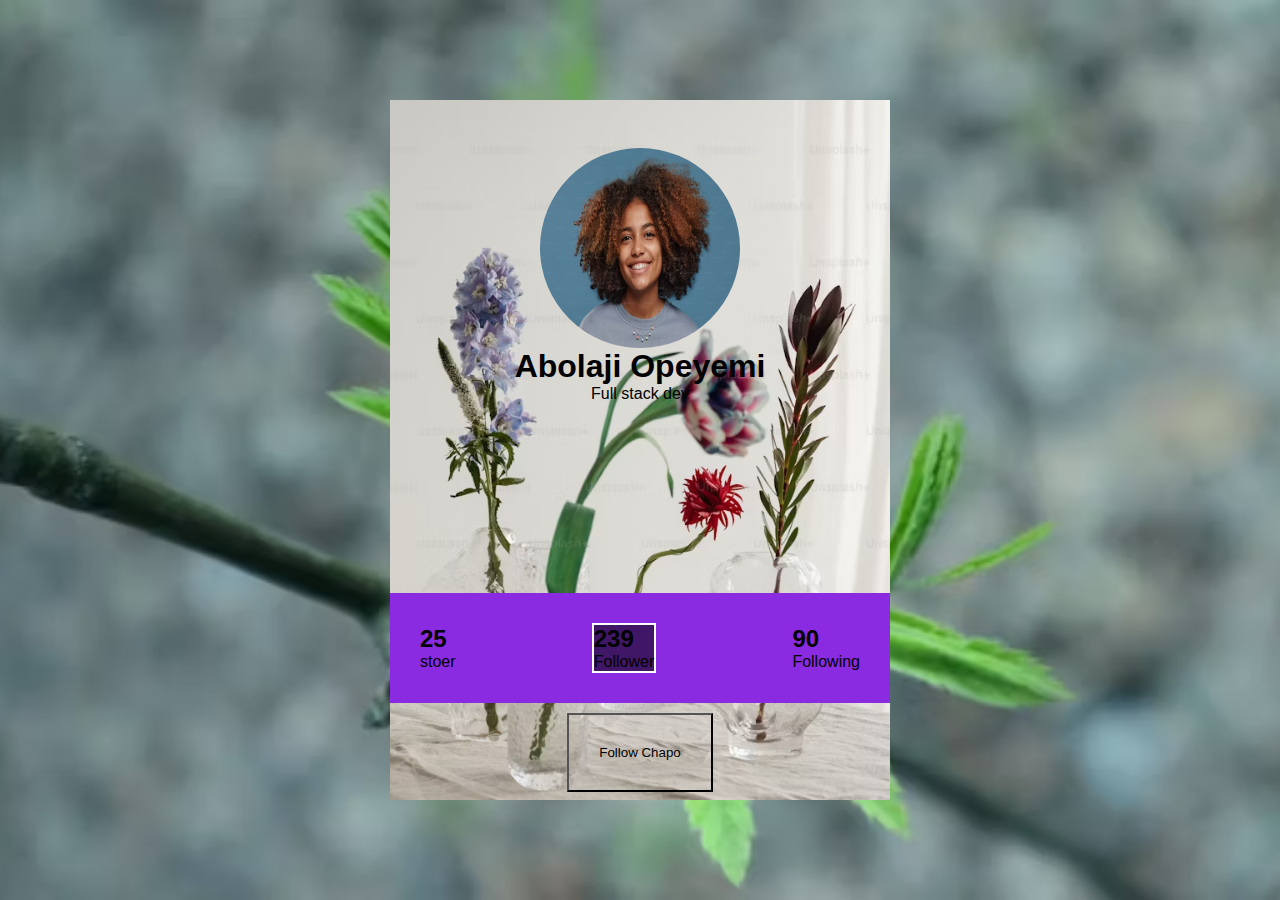
<file: css_assingment_correction/index.html>
<!DOCTYPE html>
<html lang="en">
<head>
  <meta charset="UTF-8">
  <meta name="viewport" content="width=device-width, initial-scale=1.0">
  <link rel="stylesheet" href="style.css">
  <title>Document</title>
</head>
<body>
  <div class="container">
    <div class="section1">
      <img src="images/portraitt.avif" alt="">
      <h1>
Abolaji Opeyemi
      </h1>
      <p>
Full stack dev
      </p>

    </div>
    <div class="section2">
      <div>
        <h2>25</h2>
        <p>stoer</p>

      </div>
      <div class="middleman">
        <h2>239</h2>
        <p>Follower</p>

      </div>
      <div>
        <h2>90</h2>
        <p>Following</p>

      </div>

    </div>
    <div class="footer">
      <button>Follow Chapo</button>

    </div>
  </div>
</body>
</html>
</file>
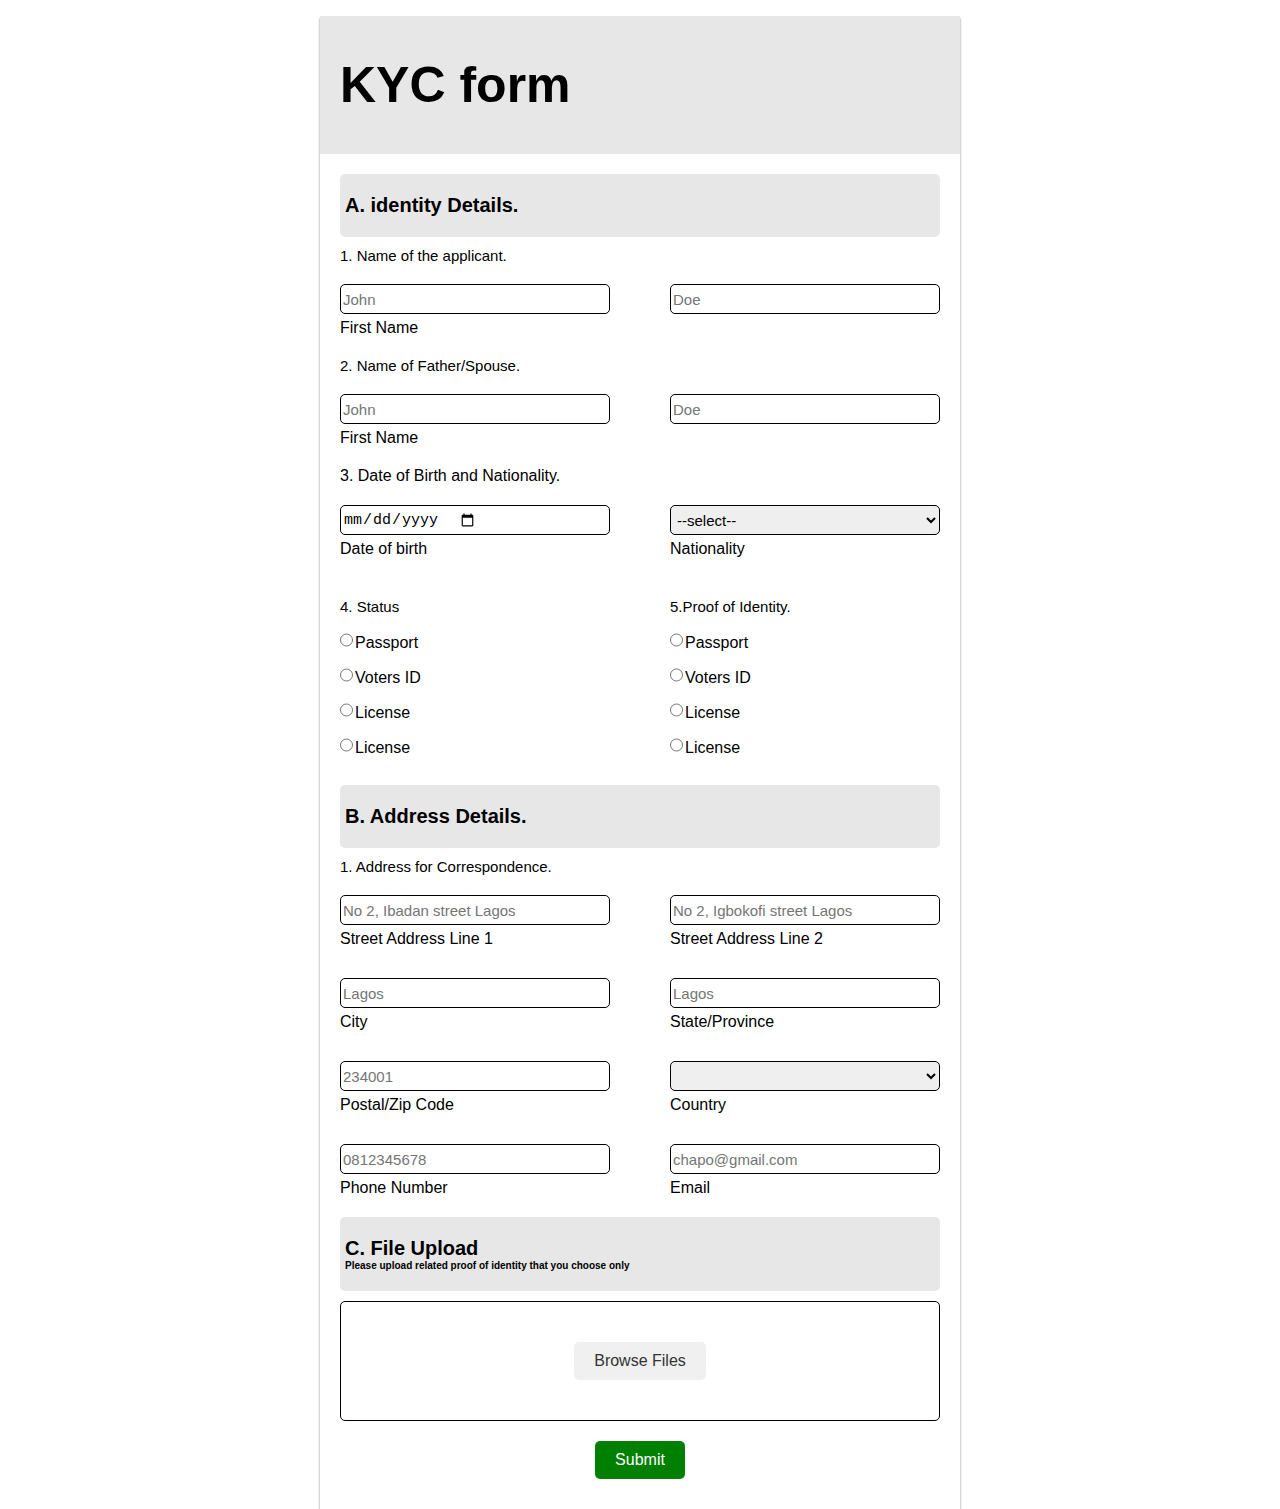
<file: KYC form/index.html>
<!DOCTYPE html>
<html lang="en">
  <head>
    <meta charset="UTF-8" />
    <meta name="viewport" content="width=device-width, initial-scale=1.0" />
    <link rel="stylesheet" href="style.css" />
    <title>Document</title>
  </head>
  <body>
    <main>
      <header>
        <h1>KYC form</h1>
      </header>
      <form>
        <p class="identity">A. identity Details.</p>
        <div>
          <p>1. Name of the applicant.</p>
          <div class="form-group">
            <div>
              <input type="text" placeholder="John" required />
              <label for="">First Name</label>
            </div>
            <div>
              <input type="text" placeholder="Doe" required />
              <label for=""></label>
            </div>
          </div>
          <div>
            <p>2. Name of Father/Spouse.</p>
          </div>
          <div class="form-group">
            <div>
              <input type="text" placeholder="John" required />
              <label for="">First Name</label>
            </div>
            <div>
              <input type="text" placeholder="Doe" required />
              <label for=""></label>
            </div>
          </div>
          <div>3. Date of Birth and Nationality.</div>
          <div class="form-group">
            <div>
              <input type="date" placeholder="John" required />
              <label for="">Date of birth</label>
            </div>

            <div>
              <select name="" id="">
                <option value="--select--">--select--</option>
                <option value="--select--">--select--</option>
                <option value="--select--">--select--</option>
                <option value="--select--">--select--</option>
              </select>
              <label for="">Nationality</label>
            </div>
          </div>
          <!-- <div>
            <p>4.</p>
          </div>
          <div class="form-group">
            <div>
              <input type="date" placeholder="John" required />
              <label for="">Date of birth</label>
            </div>
           

            <div>
              <select name="" id="">
                <option value="--select--">--select--</option>
                <option value="--select--">--select--</option>
                <option value="--select--">--select--</option>
                <option value="--select--">--select--</option>
              </select>
              <label for="">Nationality</label>
            </div>
          </div> -->
          <div class="form-group">
            <div>
              <div>
                <p>4. Status</p>
              </div>
              <label for="Passport" class="--flex">
                <input type="radio" name="Identity" id="Passport" />
                Passport
              </label>
              <label for="Voter" class="--flex">
                <input type="radio" name="Identity" id="voter" />
                Voters ID
              </label>
              <label for="License" class="--flex">
                <input type="radio" name="Identity" id="License" />
                License
              </label>
              <label for="Order" class="--flex">
                <input type="radio" name="Identity" id="License" />
                License
              </label>
            </div>
            <div>
              <div>
                <p>5.Proof of Identity.</p>
              </div>
              <label for="Passport" class="--flex">
                <input type="radio" name="Identity" id="Passport" required />
                Passport
              </label>
              <label for="Voter" class="--flex">
                <input type="radio" name="Identity" id="voter" required />
                Voters ID
              </label>
              <label for="License" class="--flex">
                <input type="radio" name="Identity" id="License" required />
                License
              </label>
              <label for="Order" class="--flex">
                <input type="radio" name="Identity" id="License" required />
                License
              </label>
            </div>
          </div>
        </div>
        <!-- Address Details -->
        <p class="identity">B. Address Details.</p>

        <div>
          <p>1. Address for Correspondence.</p>
          <div class="form-group">
            <div>
              <input type="text" placeholder="No 2, Ibadan street Lagos" required />
              <label for="">Street Address Line 1</label>
            </div>
            <div>
              <input type="text" placeholder="No 2, Igbokofi street Lagos" required />
              <label for="">Street Address Line 2</label>
            </div>
          </div>

          <div class="form-group">
            <div>
              <input type="text" placeholder="Lagos" />
              <label for="">City</label>
            </div>
            <div>
              <input type="text" placeholder="Lagos" />
              <label for="">State/Province</label>
            </div>
          </div>
        </div>
        <div>
          <div class="form-group">
            <div>
              <input type="text" placeholder="234001" />
              <label for="">Postal/Zip Code</label>
            </div>
            <div>
              <select name="" id="">
                <option value="&nbsp;">&nbsp;</option>
                <option value="nigeria">Nigeria</option>
                <option value="ghana">Ghana</option>
                <option value="kenya">Kenya</option>
              </select>
              <label for="">Country</label>
            </div>
          </div>
        </div>
        <div>
          <div class="form-group">
            <div>
              <input type="text" placeholder="0812345678" />
              <label for="">Phone Number</label>
            </div>
            <div>
              <input type="email" placeholder="chapo@gmail.com" />
              <label for="">Email</label>
            </div>
          </div>
        </div>

        <p class="identity">
          C. File Upload
          <span style="display: block; font-size: 10px;">
            Please upload related proof of identity that you choose only
          </span>
        </p>
        <div>
          <div class="file-input-wrapper">
            <label for="" class="file-label">Browse Files</label>
            <input type="file" id="file-upload" class="file-input">
          </div>
        </div>
        <div class="button-wrapper">
          <button class="submit-button">
            Submit
          </button>
        </div>
      </form>
    </main>
  </body>
</html>
</file>
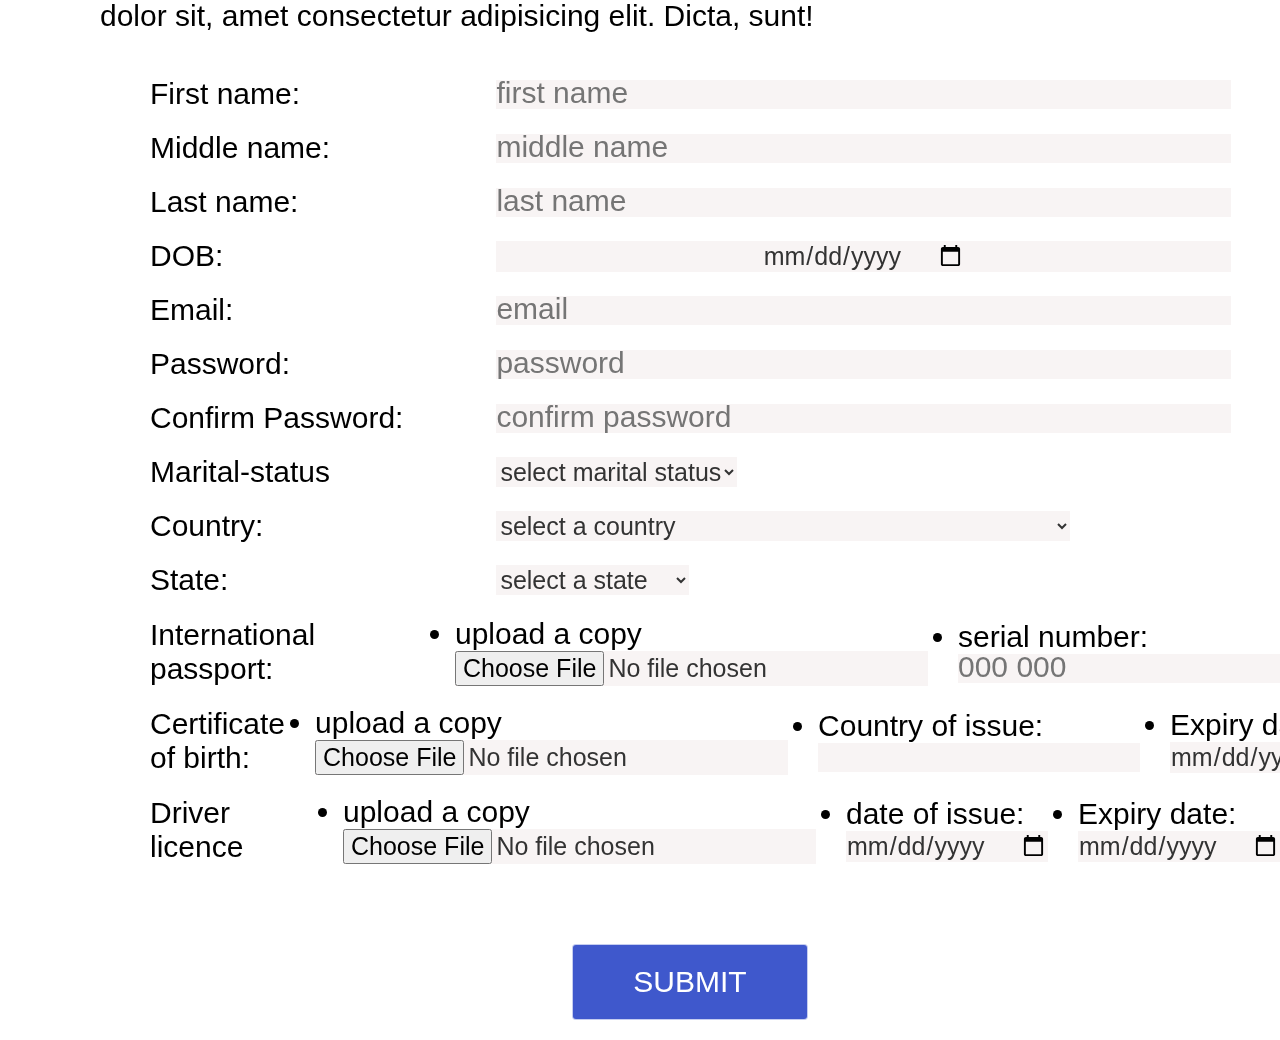
<file: KYC/index.html>
<!DOCTYPE html>
<html lang="en">
  <head>
    <meta charset="UTF-8" />
    <meta name="viewport" content="width=device-width, initial-scale=1.0" />
    <link rel="stylesheet" href="style.css" />
    <title>Kyc</title>
  </head>
  <body>
    <form class="form">
      <div>
        <div class="container1">
          <h1>KYC Form 📃</h1> <br>
          <p>
            Lorem ipsum dolor sit amet consectetur, adipisicing elit. Officiis,
            tempore! Lorem ipsum dolor sit, amet consectetur adipisicing elit. Dicta, sunt!
          </p> <br>
        </div>
        <div class="container2">
          <div class="input-group"> <label>First name:</label> <input type="text" placeholder="first name"></div>
          <div class="input-group"> <label>Middle name:</label> <input type="text" placeholder="middle name"></div>
          <div class="input-group"> <label>Last name:</label> <input type="text" placeholder="last name"></div>

          <div class="input-group"><label>DOB:</label> <input type="date" placeholder="date of birth" class="date"></div>
          <div class="input-group"><label>Email:</label> <input type="email" placeholder="email"></div>


          <div class="input-group"> <label>Password:</label>  <input type="password" placeholder="password"></input></div>
          <div class="input-group"> <label>Confirm Password:</label>  <input type="password" placeholder="confirm password"></input></div>
        <div class="input-group"><label>Marital-status</label><select name="marital-status" id="marital-status">
          <option value="marital-status">select marital status</option>
          <option value="single">Single</option>
          <option value="Married">Married</option>
          <option value="Widowed">Widowed</option>
          <option value="Divorce">Divorce</option>
  </select>

        </div>
          <div class="input-group">
           <label> Country:</label>
            <select name="country" id="country">
              <option value="0"  " selected="selected">
                select a country
              </option>
              <optgroup id="country-optgroup-Africa" label="Africa">
                <option value="DZ" label="Algeria">Algeria</option>
                <option value="AO" label="Angola">Angola</option>
                <option value="BJ" label="Benin">Benin</option>
                <option value="BW" label="Botswana">Botswana</option>
                <option value="BF" label="Burkina Faso">Burkina Faso</option>
                <option value="BI" label="Burundi">Burundi</option>
                <option value="CM" label="Cameroon">Cameroon</option>
                <option value="CV" label="Cape Verde">Cape Verde</option>
                <option value="CF" label="Central African Republic">
                  Central African Republic
                </option>
                <option value="TD" label="Chad">Chad</option>
                <option value="KM" label="Comoros">Comoros</option>
                <option value="CG" label="Congo - Brazzaville">
                  Congo - Brazzaville
                </option>
                <option value="CD" label="Congo - Kinshasa">
                  Congo - Kinshasa
                </option>
                <option value="CI" label="Côte d’Ivoire">Côte d’Ivoire</option>
                <option value="DJ" label="Djibouti">Djibouti</option>
                <option value="EG" label="Egypt">Egypt</option>
                <option value="GQ" label="Equatorial Guinea">
                  Equatorial Guinea
                </option>
                <option value="ER" label="Eritrea">Eritrea</option>
                <option value="ET" label="Ethiopia">Ethiopia</option>
                <option value="GA" label="Gabon">Gabon</option>
                <option value="GM" label="Gambia">Gambia</option>
                <option value="GH" label="Ghana">Ghana</option>
                <option value="GN" label="Guinea">Guinea</option>
                <option value="GW" label="Guinea-Bissau">Guinea-Bissau</option>
                <option value="KE" label="Kenya">Kenya</option>
                <option value="LS" label="Lesotho">Lesotho</option>
                <option value="LR" label="Liberia">Liberia</option>
                <option value="LY" label="Libya">Libya</option>
                <option value="MG" label="Madagascar">Madagascar</option>
                <option value="MW" label="Malawi">Malawi</option>
                <option value="ML" label="Mali">Mali</option>
                <option value="MR" label="Mauritania">Mauritania</option>
                <option value="MU" label="Mauritius">Mauritius</option>
                <option value="YT" label="Mayotte">Mayotte</option>
                <option value="MA" label="Morocco">Morocco</option>
                <option value="MZ" label="Mozambique">Mozambique</option>
                <option value="NA" label="Namibia">Namibia</option>
                <option value="NE" label="Niger">Niger</option>
                <option value="NG" label="Nigeria">Nigeria</option>
                <option value="RW" label="Rwanda">Rwanda</option>
                <option value="RE" label="Réunion">Réunion</option>
                <option value="SH" label="Saint Helena">Saint Helena</option>
                <option value="SN" label="Senegal">Senegal</option>
                <option value="SC" label="Seychelles">Seychelles</option>
                <option value="SL" label="Sierra Leone">Sierra Leone</option>
                <option value="SO" label="Somalia">Somalia</option>
                <option value="ZA" label="South Africa">South Africa</option>
                <option value="SD" label="Sudan">Sudan</option>
                <option value="SZ" label="Swaziland">Swaziland</option>
                <option value="ST" label="São Tomé and Príncipe">
                  São Tomé and Príncipe
                </option>
                <option value="TZ" label="Tanzania">Tanzania</option>
                <option value="TG" label="Togo">Togo</option>
                <option value="TN" label="Tunisia">Tunisia</option>
                <option value="UG" label="Uganda">Uganda</option>
                <option value="EH" label="Western Sahara">Western Sahara</option>
                <option value="ZM" label="Zambia">Zambia</option>
                <option value="ZW" label="Zimbabwe">Zimbabwe</option>
              </optgroup>
              <optgroup id="country-optgroup-Americas" label="Americas">
                <option value="AI" label="Anguilla">Anguilla</option>
                <option value="AG" label="Antigua and Barbuda">
                  Antigua and Barbuda
                </option>
                <option value="AR" label="Argentina">Argentina</option>
                <option value="AW" label="Aruba">Aruba</option>
                <option value="BS" label="Bahamas">Bahamas</option>
                <option value="BB" label="Barbados">Barbados</option>
                <option value="BZ" label="Belize">Belize</option>
                <option value="BM" label="Bermuda">Bermuda</option>
                <option value="BO" label="Bolivia">Bolivia</option>
                <option value="BR" label="Brazil">Brazil</option>
                <option value="VG" label="British Virgin Islands">
                  British Virgin Islands
                </option>
                <option value="CA" label="Canada">Canada</option>
                <option value="KY" label="Cayman Islands">Cayman Islands</option>
                <option value="CL" label="Chile">Chile</option>
                <option value="CO" label="Colombia">Colombia</option>
                <option value="CR" label="Costa Rica">Costa Rica</option>
                <option value="CU" label="Cuba">Cuba</option>
                <option value="DM" label="Dominica">Dominica</option>
                <option value="DO" label="Dominican Republic">
                  Dominican Republic
                </option>
                <option value="EC" label="Ecuador">Ecuador</option>
                <option value="SV" label="El Salvador">El Salvador</option>
                <option value="FK" label="Falkland Islands">
                  Falkland Islands
                </option>
                <option value="GF" label="French Guiana">French Guiana</option>
                <option value="GL" label="Greenland">Greenland</option>
                <option value="GD" label="Grenada">Grenada</option>
                <option value="GP" label="Guadeloupe">Guadeloupe</option>
                <option value="GT" label="Guatemala">Guatemala</option>
                <option value="GY" label="Guyana">Guyana</option>
                <option value="HT" label="Haiti">Haiti</option>
                <option value="HN" label="Honduras">Honduras</option>
                <option value="JM" label="Jamaica">Jamaica</option>
                <option value="MQ" label="Martinique">Martinique</option>
                <option value="MX" label="Mexico">Mexico</option>
                <option value="MS" label="Montserrat">Montserrat</option>
                <option value="AN" label="Netherlands Antilles">
                  Netherlands Antilles
                </option>
                <option value="NI" label="Nicaragua">Nicaragua</option>
                <option value="PA" label="Panama">Panama</option>
                <option value="PY" label="Paraguay">Paraguay</option>
                <option value="PE" label="Peru">Peru</option>
                <option value="PR" label="Puerto Rico">Puerto Rico</option>
                <option value="BL" label="Saint Barthélemy">
                  Saint Barthélemy
                </option>
                <option value="KN" label="Saint Kitts and Nevis">
                  Saint Kitts and Nevis
                </option>
                <option value="LC" label="Saint Lucia">Saint Lucia</option>
                <option value="MF" label="Saint Martin">Saint Martin</option>
                <option value="PM" label="Saint Pierre and Miquelon">
                  Saint Pierre and Miquelon
                </option>
                <option value="VC" label="Saint Vincent and the Grenadines">
                  Saint Vincent and the Grenadines
                </option>
                <option value="SR" label="Suriname">Suriname</option>
                <option value="TT" label="Trinidad and Tobago">
                  Trinidad and Tobago
                </option>
                <option value="TC" label="Turks and Caicos Islands">
                  Turks and Caicos Islands
                </option>
                <option value="VI" label="U.S. Virgin Islands">
                  U.S. Virgin Islands
                </option>
                <option value="US" label="United States">United States</option>
                <option value="UY" label="Uruguay">Uruguay</option>
                <option value="VE" label="Venezuela">Venezuela</option>
              </optgroup>
              <optgroup id="country-optgroup-Asia" label="Asia">
                <option value="AF" label="Afghanistan">Afghanistan</option>
                <option value="AM" label="Armenia">Armenia</option>
                <option value="AZ" label="Azerbaijan">Azerbaijan</option>
                <option value="BH" label="Bahrain">Bahrain</option>
                <option value="BD" label="Bangladesh">Bangladesh</option>
                <option value="BT" label="Bhutan">Bhutan</option>
                <option value="BN" label="Brunei">Brunei</option>
                <option value="KH" label="Cambodia">Cambodia</option>
                <option value="CN" label="China">China</option>
                <option value="GE" label="Georgia">Georgia</option>
                <option value="HK" label="Hong Kong SAR China">
                  Hong Kong SAR China
                </option>
                <option value="IN" label="India">India</option>
                <option value="ID" label="Indonesia">Indonesia</option>
                <option value="IR" label="Iran">Iran</option>
                <option value="IQ" label="Iraq">Iraq</option>
                <option value="IL" label="Israel">Israel</option>
                <option value="JP" label="Japan">Japan</option>
                <option value="JO" label="Jordan">Jordan</option>
                <option value="KZ" label="Kazakhstan">Kazakhstan</option>
                <option value="KW" label="Kuwait">Kuwait</option>
                <option value="KG" label="Kyrgyzstan">Kyrgyzstan</option>
                <option value="LA" label="Laos">Laos</option>
                <option value="LB" label="Lebanon">Lebanon</option>
                <option value="MO" label="Macau SAR China">
                  Macau SAR China
                </option>
                <option value="MY" label="Malaysia">Malaysia</option>
                <option value="MV" label="Maldives">Maldives</option>
                <option value="MN" label="Mongolia">Mongolia</option>
                <option value="MM" label="Myanmar [Burma]">
                  Myanmar [Burma]
                </option>
                <option value="NP" label="Nepal">Nepal</option>
                <option value="NT" label="Neutral Zone">Neutral Zone</option>
                <option value="KP" label="North Korea">North Korea</option>
                <option value="OM" label="Oman">Oman</option>
                <option value="PK" label="Pakistan">Pakistan</option>
                <option value="PS" label="Palestinian Territories">
                  Palestinian Territories
                </option>
                <option value="YD" label="People's Democratic Republic of Yemen">
                  People's Democratic Republic of Yemen
                </option>
                <option value="PH" label="Philippines">Philippines</option>
                <option value="QA" label="Qatar">Qatar</option>
                <option value="SA" label="Saudi Arabia">Saudi Arabia</option>
                <option value="SG" label="Singapore">Singapore</option>
                <option value="KR" label="South Korea">South Korea</option>
                <option value="LK" label="Sri Lanka">Sri Lanka</option>
                <option value="SY" label="Syria">Syria</option>
                <option value="TW" label="Taiwan">Taiwan</option>
                <option value="TJ" label="Tajikistan">Tajikistan</option>
                <option value="TH" label="Thailand">Thailand</option>
                <option value="TL" label="Timor-Leste">Timor-Leste</option>
                <option value="TR" label="Turkey">Turkey</option>
                <option value="TM" label="Turkmenistan">Turkmenistan</option>
                <option value="AE" label="United Arab Emirates">
                  United Arab Emirates
                </option>
                <option value="UZ" label="Uzbekistan">Uzbekistan</option>
                <option value="VN" label="Vietnam">Vietnam</option>
                <option value="YE" label="Yemen">Yemen</option>
              </optgroup>
              <optgroup id="country-optgroup-Europe" label="Europe">
                <option value="AL" label="Albania">Albania</option>
                <option value="AD" label="Andorra">Andorra</option>
                <option value="AT" label="Austria">Austria</option>
                <option value="BY" label="Belarus">Belarus</option>
                <option value="BE" label="Belgium">Belgium</option>
                <option value="BA" label="Bosnia and Herzegovina">
                  Bosnia and Herzegovina
                </option>
                <option value="BG" label="Bulgaria">Bulgaria</option>
                <option value="HR" label="Croatia">Croatia</option>
                <option value="CY" label="Cyprus">Cyprus</option>
                <option value="CZ" label="Czech Republic">Czech Republic</option>
                <option value="DK" label="Denmark">Denmark</option>
                <option value="DD" label="East Germany">East Germany</option>
                <option value="EE" label="Estonia">Estonia</option>
                <option value="FO" label="Faroe Islands">Faroe Islands</option>
                <option value="FI" label="Finland">Finland</option>
                <option value="FR" label="France">France</option>
                <option value="DE" label="Germany">Germany</option>
                <option value="GI" label="Gibraltar">Gibraltar</option>
                <option value="GR" label="Greece">Greece</option>
                <option value="GG" label="Guernsey">Guernsey</option>
                <option value="HU" label="Hungary">Hungary</option>
                <option value="IS" label="Iceland">Iceland</option>
                <option value="IE" label="Ireland">Ireland</option>
                <option value="IM" label="Isle of Man">Isle of Man</option>
                <option value="IT" label="Italy">Italy</option>
                <option value="JE" label="Jersey">Jersey</option>
                <option value="LV" label="Latvia">Latvia</option>
                <option value="LI" label="Liechtenstein">Liechtenstein</option>
                <option value="LT" label="Lithuania">Lithuania</option>
                <option value="LU" label="Luxembourg">Luxembourg</option>
                <option value="MK" label="Macedonia">Macedonia</option>
                <option value="MT" label="Malta">Malta</option>
                <option value="FX" label="Metropolitan France">
                  Metropolitan France
                </option>
                <option value="MD" label="Moldova">Moldova</option>
                <option value="MC" label="Monaco">Monaco</option>
                <option value="ME" label="Montenegro">Montenegro</option>
                <option value="NL" label="Netherlands">Netherlands</option>
                <option value="NO" label="Norway">Norway</option>
                <option value="PL" label="Poland">Poland</option>
                <option value="PT" label="Portugal">Portugal</option>
                <option value="RO" label="Romania">Romania</option>
                <option value="RU" label="Russia">Russia</option>
                <option value="SM" label="San Marino">San Marino</option>
                <option value="RS" label="Serbia">Serbia</option>
                <option value="CS" label="Serbia and Montenegro">
                  Serbia and Montenegro
                </option>
                <option value="SK" label="Slovakia">Slovakia</option>
                <option value="SI" label="Slovenia">Slovenia</option>
                <option value="ES" label="Spain">Spain</option>
                <option value="SJ" label="Svalbard and Jan Mayen">
                  Svalbard and Jan Mayen
                </option>
                <option value="SE" label="Sweden">Sweden</option>
                <option value="CH" label="Switzerland">Switzerland</option>
                <option value="UA" label="Ukraine">Ukraine</option>
                <option value="SU" label="Union of Soviet Socialist Republics">
                  Union of Soviet Socialist Republics
                </option>
                <option value="GB" label="United Kingdom">United Kingdom</option>
                <option value="VA" label="Vatican City">Vatican City</option>
                <option value="AX" label="Åland Islands">Åland Islands</option>
              </optgroup>
              <optgroup id="country-optgroup-Oceania" label="Oceania">
                <option value="AS" label="American Samoa">American Samoa</option>
                <option value="AQ" label="Antarctica">Antarctica</option>
                <option value="AU" label="Australia">Australia</option>
                <option value="BV" label="Bouvet Island">Bouvet Island</option>
                <option value="IO" label="British Indian Ocean Territory">
                  British Indian Ocean Territory
                </option>
                <option value="CX" label="Christmas Island">
                  Christmas Island
                </option>
                <option value="CC" label="Cocos [Keeling] Islands">
                  Cocos [Keeling] Islands
                </option>
                <option value="CK" label="Cook Islands">Cook Islands</option>
                <option value="FJ" label="Fiji">Fiji</option>
                <option value="PF" label="French Polynesia">
                  French Polynesia
                </option>
                <option value="TF" label="French Southern Territories">
                  French Southern Territories
                </option>
                <option value="GU" label="Guam">Guam</option>
                <option value="HM" label="Heard Island and McDonald Islands">
                  Heard Island and McDonald Islands
                </option>
                <option value="KI" label="Kiribati">Kiribati</option>
                <option value="MH" label="Marshall Islands">
                  Marshall Islands
                </option>
                <option value="FM" label="Micronesia">Micronesia</option>
                <option value="NR" label="Nauru">Nauru</option>
                <option value="NC" label="New Caledonia">New Caledonia</option>
                <option value="NZ" label="New Zealand">New Zealand</option>
                <option value="NU" label="Niue">Niue</option>
                <option value="NF" label="Norfolk Island">Norfolk Island</option>
                <option value="MP" label="Northern Mariana Islands">
                  Northern Mariana Islands
                </option>
                <option value="PW" label="Palau">Palau</option>
                <option value="PG" label="Papua New Guinea">
                  Papua New Guinea
                </option>
                <option value="PN" label="Pitcairn Islands">
                  Pitcairn Islands
                </option>
                <option value="WS" label="Samoa">Samoa</option>
                <option value="SB" label="Solomon Islands">
                  Solomon Islands
                </option>
                <option
                  value="GS"
                  label="South Georgia and the South Sandwich Islands"
                >
                  South Georgia and the South Sandwich Islands
                </option>
                <option value="TK" label="Tokelau">Tokelau</option>
                <option value="TO" label="Tonga">Tonga</option>
                <option value="TV" label="Tuvalu">Tuvalu</option>
                <option value="UM" label="U.S. Minor Outlying Islands">
                  U.S. Minor Outlying Islands
                </option>
                <option value="VU" label="Vanuatu">Vanuatu</option>
                <option value="WF" label="Wallis and Futuna">
                  Wallis and Futuna
                </option>
              </optgroup>
            </select>
          </div>
          <div class="input-group"> <label>State:</label>  <select name="states_of_nigeria" id="select">
            <option value="0" selected="selected">
              select a state
            </option>
            <option>ABUJA FCT</option>
            <option>ABIA</option>
            <option>ADAMAWA</option>
            <option>AKWA IBOM</option>
            <option>ANAMBRA</option>
            <option>BAUCHI</option>
            <option>BAYELSA</option>
            <option>BENUE</option>
            <option>BORNO</option>
            <option>CROSS RIVER</option>
            <option>DELTA</option>
            <option>EBONYI</option>
            <option>EDO</option>
            <option>EKITI</option>
            <option>ENUGU</option>
            <option>GOMBE</option>
            <option>IMO</option>
            <option>JIGAWA</option>
            <option>KADUNA</option>
            <option>KANO</option>
            <option>KATSINA</option>
            <option>KEBBI</option>
            <option>KOGI</option>
            <option>KWARA</option>
            <option>LAGOS</option>
            <option>NASSARAWA</option>
            <option>NIGER</option>
            <option>OGUN</option>
            <option>ONDO</option>
            <option>OSUN</option>
            <option>OYO</option>
            <option>PLATEAU</option>
            <option>RIVERS</option>
            <option>SOKOTO</option>
            <option>TARABA</option>
            <option>YOBE</option>
            <option>ZAMFARA</option>
            </select></div>
          <div class="input-group">
            <ol>
           <label>International passport:</label></ol>
              <li>
                upload a copy<input type="file" id="passport">
              </li>
              <li>serial number: <input type="text" placeholder="000 000"> </li>
            </ol>
          </div>
        
          <div class="input-group">
            <ol>
<label>
  Certificate of birth:</label>
            </ol>
            <li>upload a copy
              <input type="file" id="passport"
            </li>
            <li>
              Country of issue: <input type="text" placeholder="">
            </li>
            <li>
              Expiry date: <input type="date" placeholder="" class="date">
            </li>


        </div>
        <div class="input-group">
          <ol>Driver licence</ol>
          <li>
            upload a copy <input type="file">
          </li>
          <li>
            date of issue: <input type="date" placeholder="000 000">
          </li>
          <li>
            Expiry date: <input type="date" placeholder="000 000" class="date">
          </li>
        </div>
      
        <button class="btn">SUBMIT</button>
      </div>
      
    </form>


  </body>
</html>
</file>
<file: css_assingment_correction/style.css>
*{
  margin: 0;
  padding: 0;
  box-sizing: border-box;
  font-family: 'poppins', sans-serif;
}
body{
  background-image: url(images/background.avif);
  background-position: center;
  background-size: cover;
  width: 100vw;
  height: 100vh;
  display: flex;
  align-items: center;
  justify-content: center;

}
.section1 img{
  border-radius: 50%;
  width: 200px;
  height: 200px;
  display: flex;
  align-items: center;
  justify-content: center;
}
.container{
  background-image: url(images/card.avif);
  background-size: cover;
  background-position: center;
  width: 500px;
  height: 700px;
  display: flex;
  align-items: center;
  justify-content: center;
  flex-direction: column;
}
.section1{
  display: flex;
  align-items: center;
  justify-content: center;
  flex-direction: column;
  padding: 50px;
  margin-bottom: 140px;
}
.section2{
  display: flex;
  align-items: center;
  justify-content: space-between;
  flex-direction: column;
  width: 100%;
}
.footer{
  padding:10px;
  display: flex;
  align-items: center;
  justify-content: center;
  width: 100%;
  /* width: 90px; */
  /* height: 80px; */
  /* size: 50px; */
  /* color: transparent; */
}
.footer button{
  background-color: transparent;
  padding: 30px;

  
}
.section2{
  display: flex;
  align-items: center;
  justify-content: space-between;
  flex-direction: row;
  background-color: blueviolet;
  padding: 30px;
}
.section2 .middleman{
  background-color: rgba(13, 9, 17, 0.593);
  border: 2px solid white;
}
</file>
<file: KYC form/style.css>
* {
  padding: 0;
  margin: 0;
  border: none;
  outline: none;
  box-sizing: border-box;
}
.--flex {
  display: flex;
  gap: 2px;
  align-items: center;
}
body {
  display: flex;
  flex-direction: column;
  position: relative;
  font-family: "Lucida Sans", "Lucida Sans Regular", "Lucida Grande",
    "Lucida Sans Unicode", Geneva, Verdana, sans-serif;
}
main{
  position: absolute;
  top: 1rem;
  left: 50%;
  transform: translate(-50%);
  width: 100%;
  max-width: 40rem;
  /* border: 2px solid; */
  box-shadow: 0 2px 2px grey ;
}
header{
  background-color: #e7e7e7;
  padding: 40px 20px;
  font-size: 25px;
}
form{
  padding: 20px;
}
.identity{
  background-color: #e7e7e7;
  font-size: 20px;
  font-weight: 900;
  padding: 20px 5px;
  border-radius: 5px;
}
form div{
  margin: 10px 0;
}
form div p{
  font-size: 15px;
}
.form-group{
  display: flex;
  /* flex-direction: column; */
  justify-content: space-between;
  /* width: 45%; */
}
.form-group div{
  display: flex;
  flex-direction:column;
  width: 45%;
}
.form-group div input,select {
  display: flex;
  border: 1px solid;
  height: 30px;
  font-size: 15px;
  padding: 2px;
  border-radius: 5px;
  margin-bottom: 5px;
}
.file-input-wrapper{
  display: flex;
  flex-direction: column;
  width: 100%;
  height: 120px;
  border: 1px solid;
  justify-content: center;
  align-items: center;
  padding: 10px;
  position: relative;
  cursor: pointer;
  border-radius: 5px;
}
.file-input{
  width: 100%;
  height: 100%;
  opacity: 0;
  position: absolute;
  top: 0;
  left: 0;
  cursor: pointer;
}
.file-label{
  font-size: 16px;
  color: #333;
  background-color: #f0f0f0;
  padding: 10px 20px;
  border-radius: 5px;
}
.button-wrapper{
  display: flex;
  justify-content: center;
  align-items: center;
  margin-top: 20px;
}
.submit-button{
  background-color: green;
  color: white;
  font-size: 16px;
  padding: 10px 20px;
  border-radius: 5px;
  transition: background-color 0.3s ease;
}
.submit-button:hover{
  background-color: #45a049;
  cursor: pointer;
}
.submit-button:focus{
  box-shadow: 0 0 5px rgba(0, 255, 0, 0.5);
}
.submit-button:active{
  background-color: #3e8e41;
}
</file>
<file: KYC/style.css>
*{
  margin: 0;
  padding: 0;
  box-sizing: border-box;
  font-family: 'poppins', sans-serif;
}
.form{
  display: flex;
  align-items: center;
  justify-content: center;
  flex-direction: column;
  width: 100%;
  height: 100vh;
  background-image: url(images/warning-sign.jpg);
  background-repeat: no-repeat;
  background-position: center;
  background-size: cover;
  font-size: 30px;
}
.form div{
  background-color: white;
  width: 100%;
  max-width: 1800px;
  padding-left: 50px;
  border-radius: 30px;
}
.input-group input{
  flex-basis: 65%;
  border: 0;
  padding: 0;
  /* border-bottom: 1px solid #999; */
  color: #333;
  font-size: 25px;
  display: flex;
  align-items: center;
  justify-content: center;
  background-color: rgb(248, 244, 244);

  
}
::placeholder{
  font-size: 30px;
}
form button{
  background: #3f58cc;
  color: #fff;
  border-radius: 4px;
  border: 1px solid rgba(255, 255, 255, 0.7);
  padding: 20px 60px;
  cursor: pointer;
  display: block;
  margin: 70px auto 20px;
  font-size: 30px;
}
.input-group{
  width: 100%;
  display: flex;
  align-items: center;
  margin: 10px 0;
  gap: 30px;
}
.container2 {
  display: flex;
  align-items: center;
  justify-items: center;
  flex-direction: column;

}
.input-group label{
  flex-basis: 28%;
}
#country{
  font-size: 25px;
  border: 0;
  background-color: rgb(248, 244, 244);
  color: #333;


}
#select{
  font-size:25px;
  border: 0;
  background-color: rgb(248, 244, 244);
  color: #333;


}
#marital-status{
  font-size:25px;
  border: 0;
  background-color: rgb(248, 244, 244);
  color: #333;

}
</file>
